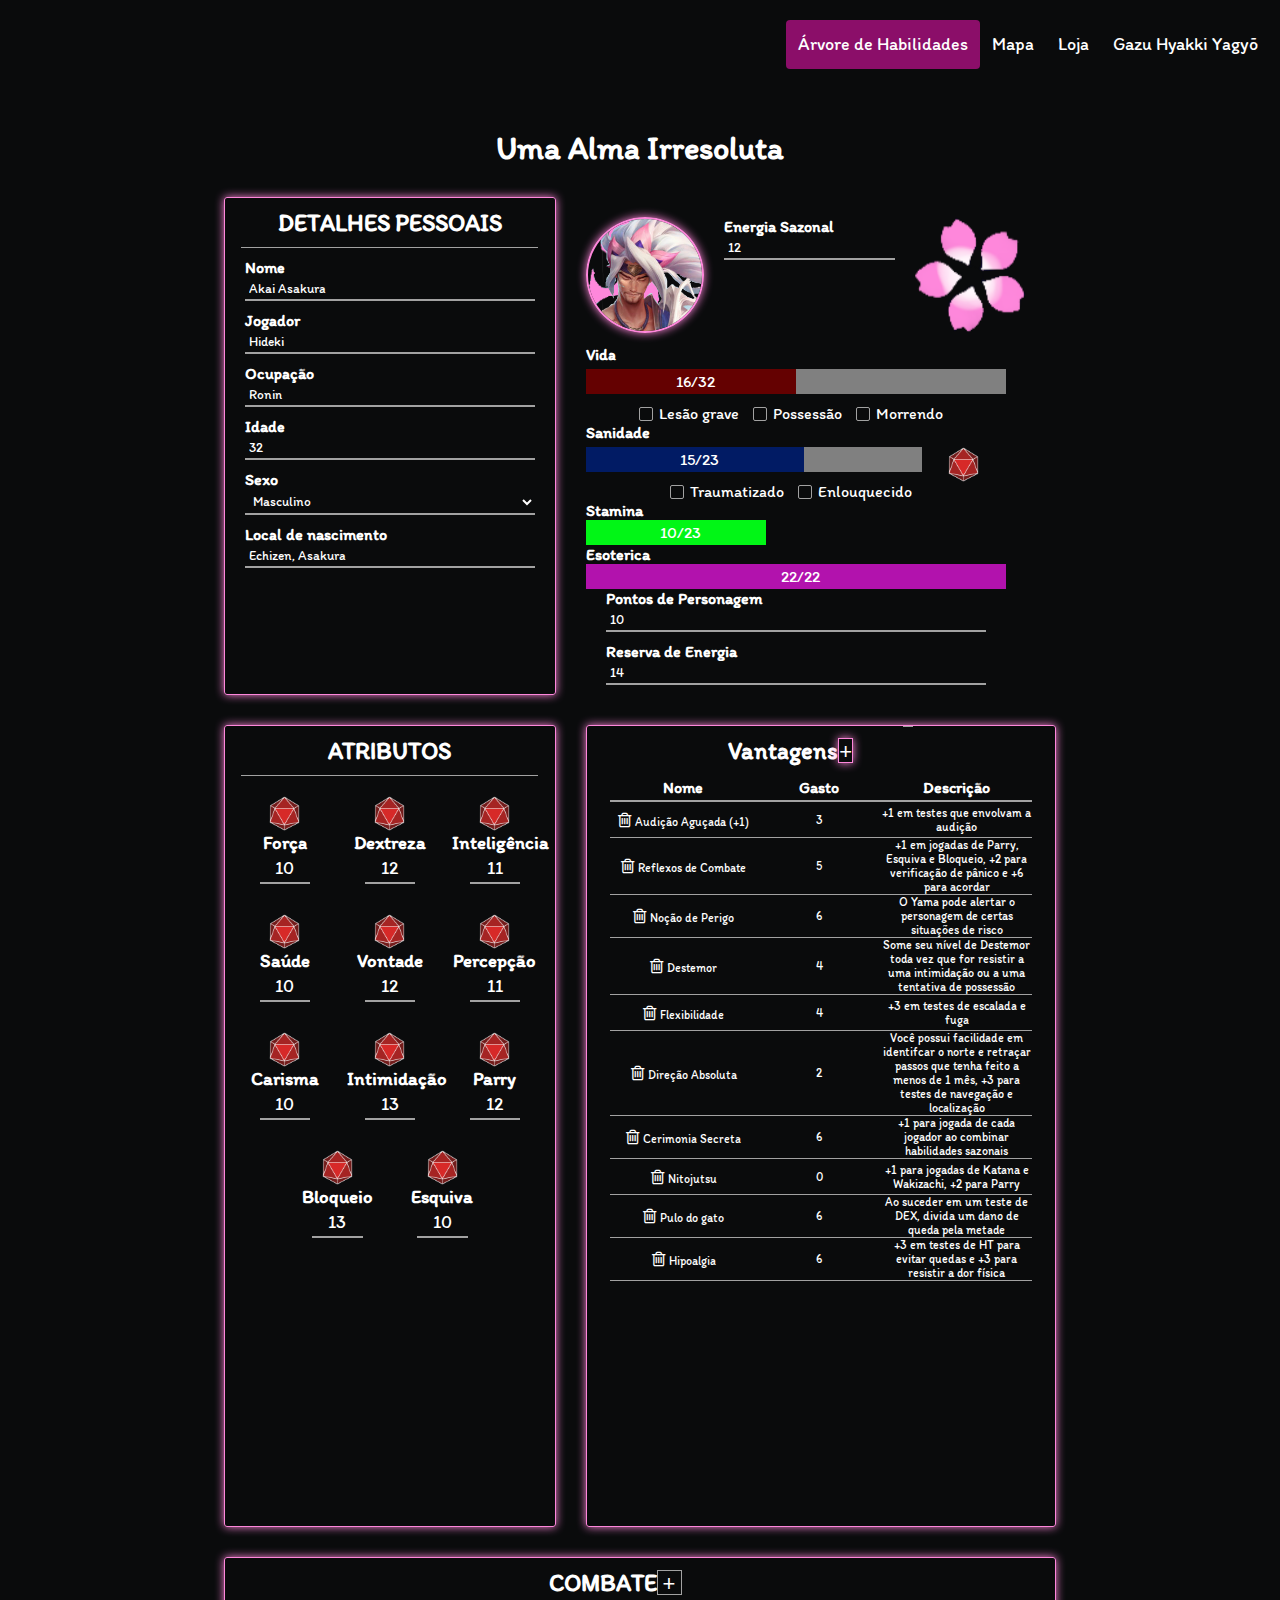
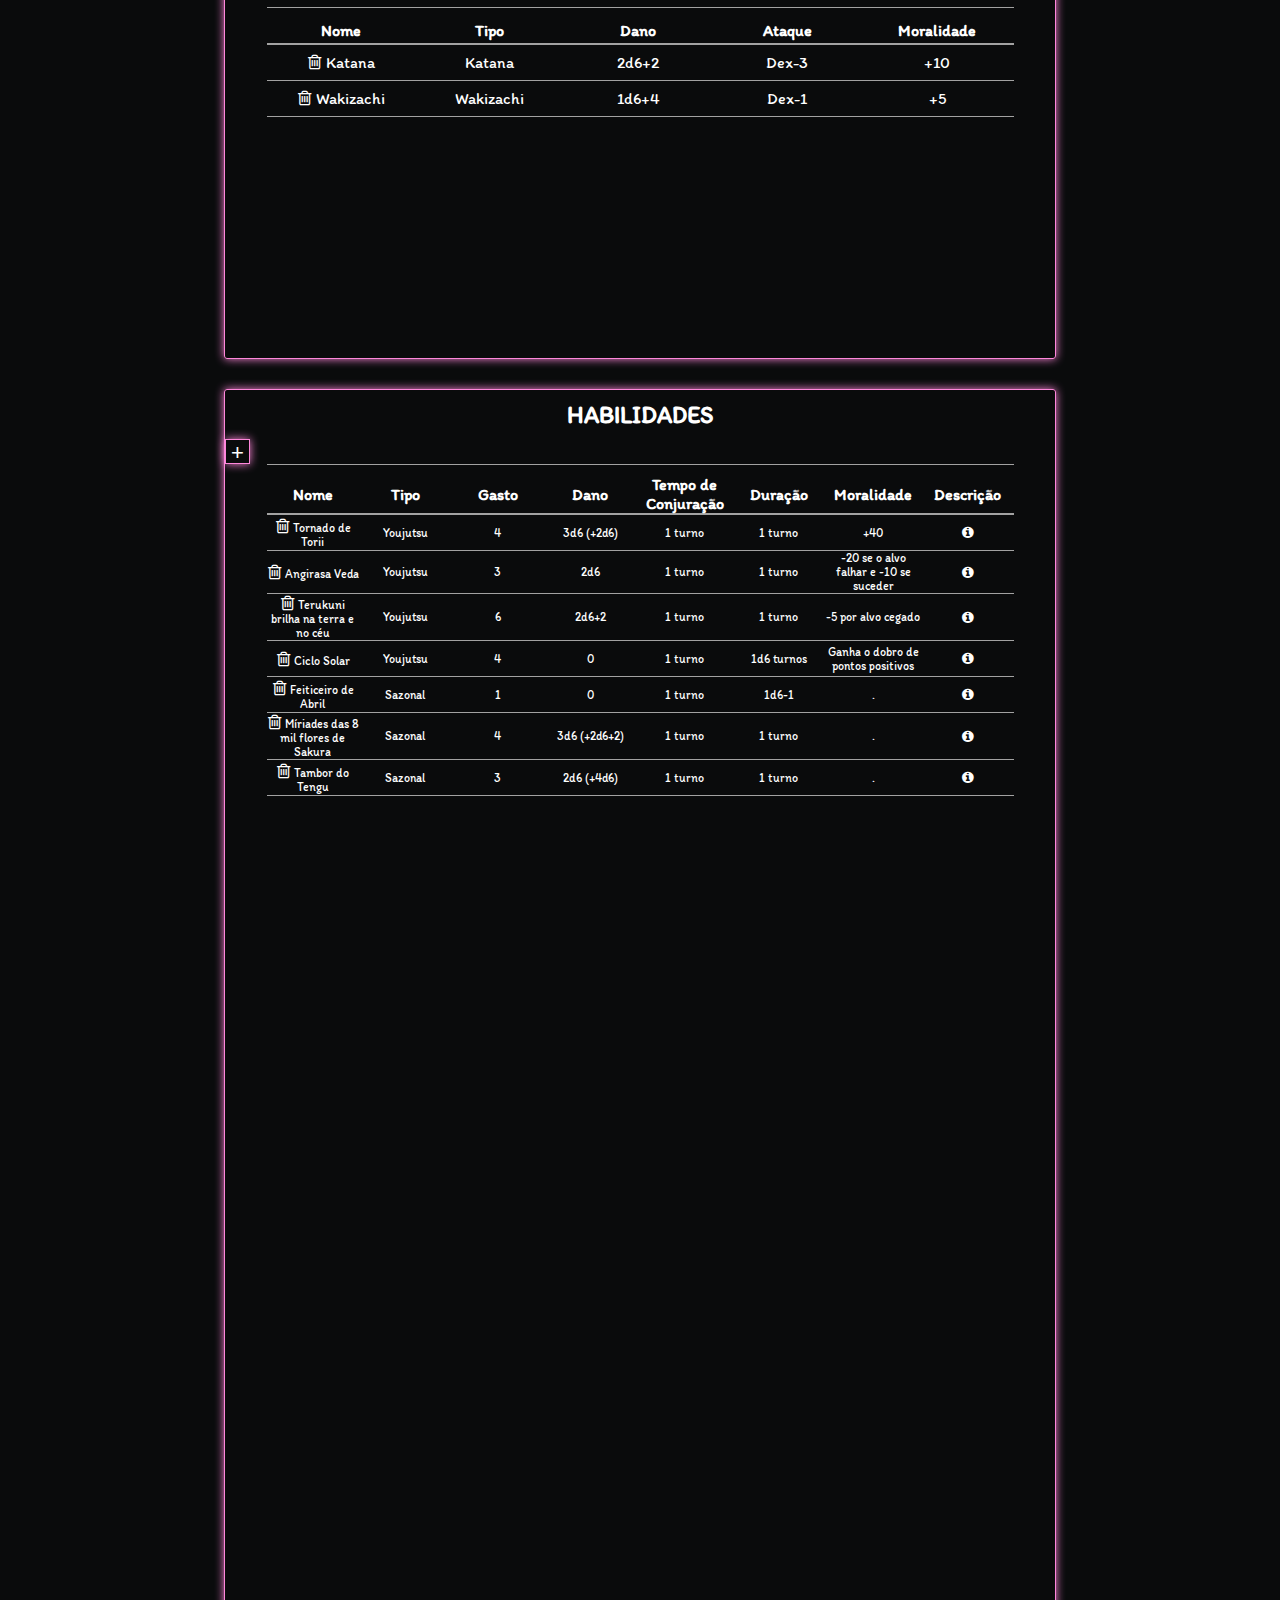
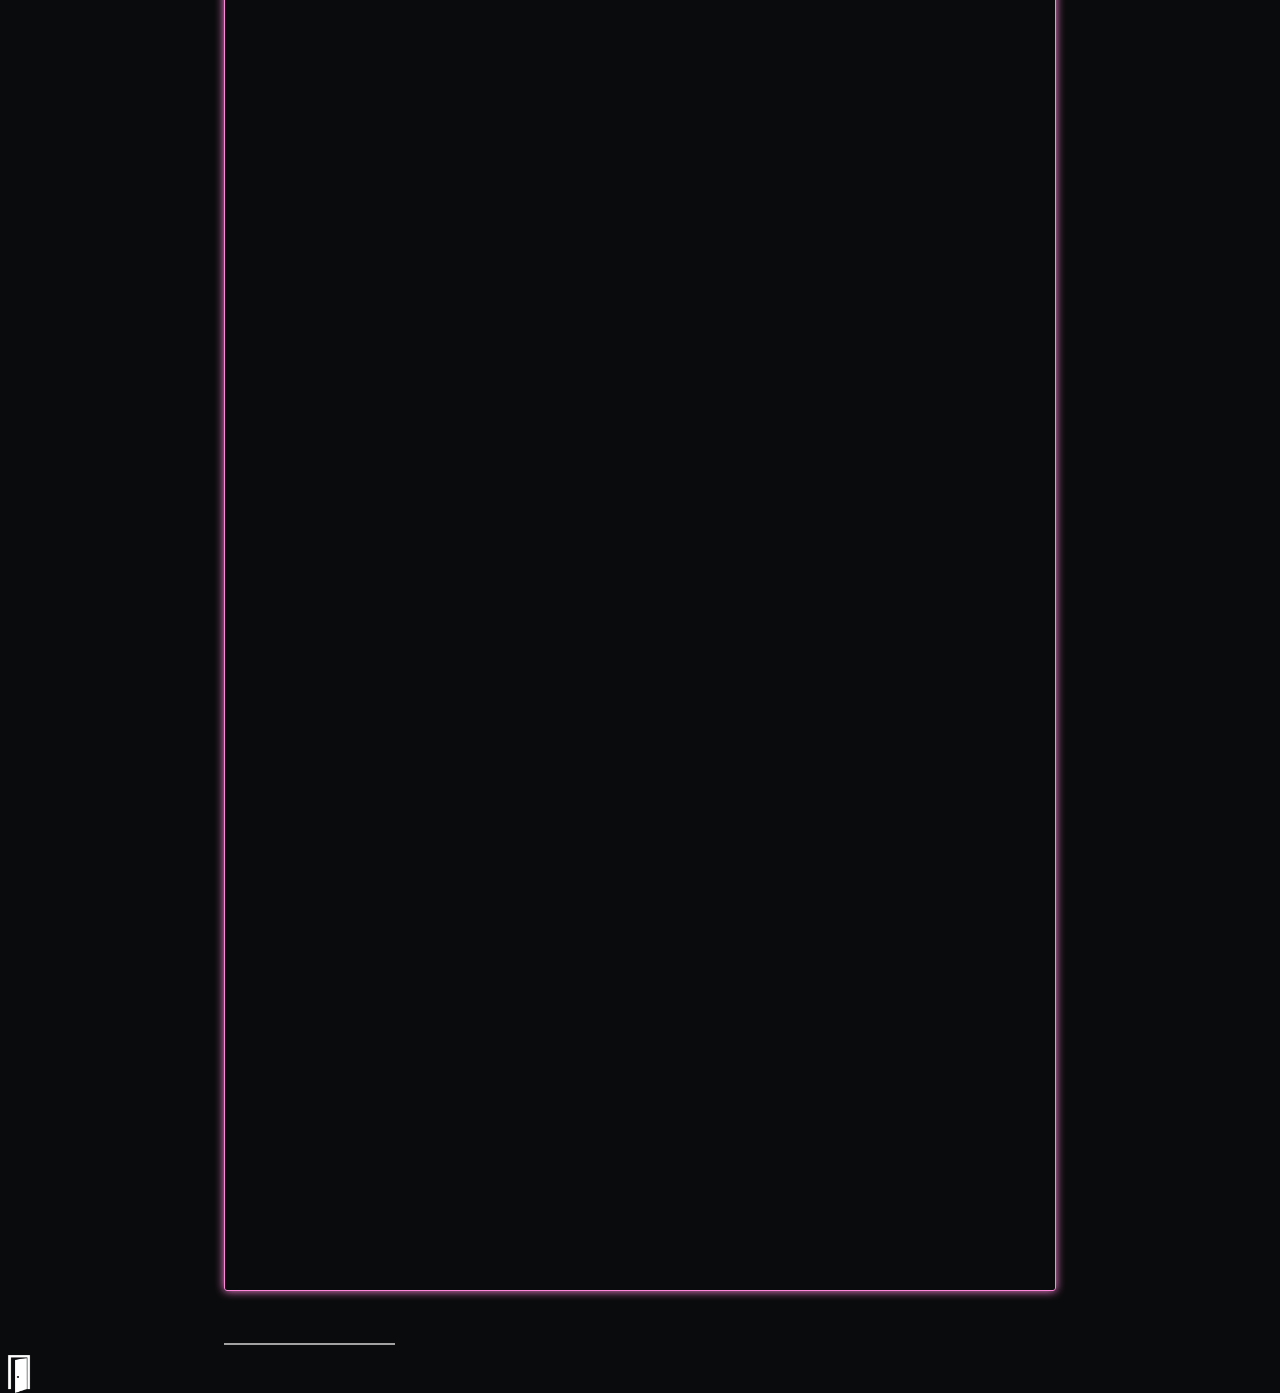
<file: index.html>
<!DOCTYPE html>
<html lang="pt-br">
  <head>
    <meta charset="UTF-8" />
    <meta name="viewport" content="width=device-width, initial-scale=1.0" />
    <script src="https://code.jquery.com/jquery-3.3.1.slim.min.js" integrity="sha384-q8i/X+965DzO0rT7abK41JStQIAqVgRVzpbzo5smXKp4YfRvH+8abtTE1Pi6jizo" crossorigin="anonymous"></script>
    <script src="https://cdn.jsdelivr.net/npm/popper.js@1.14.7/dist/umd/popper.min.js" integrity="sha384-UO2eT0CpHqdSJQ6hJty5KVphtPhzWj9WO1clHTMGa3JDZwrnQq4sF86dIHNDz0W1" crossorigin="anonymous"></script>
    <script src="https://cdn.jsdelivr.net/npm/bootstrap@4.3.1/dist/js/bootstrap.min.js" integrity="sha384-JjSmVgyd0p3pXB1rRibZUAYoIIy6OrQ6VrjIEaFf/nJGzIxFDsf4x0xIM+B07jRM" crossorigin="anonymous"></script>
    <link
      rel="stylesheet"
      href="https://cdnjs.cloudflare.com/ajax/libs/font-awesome/4.7.0/css/font-awesome.min.css"
    />

    <link rel="stylesheet" href="styles.css" />

    <title>Uma Alma Florida</title>
  </head>
  <body>

<div class="header">
  <div class="header-right">
    <a class="active" href="https://reysouza.github.io/Akai/SkillTree.html">Árvore de Habilidades</a>
    <a href="https://reysouza.github.io/Hyakki/map.html">Mapa</a>
    <a href="https://reysouza.github.io/Hyakki/loja.html">Loja</a>
    <a href="https://reysouza.github.io/Hyakki/bestiary.html">Gazu Hyakki Yagyō</a>
  </div>
</div>
    <h1 class="title">Uma Alma Irresoluta</h1>

    <!-- modal -->
    <div id="diceAttributes" class="modal">
      <div class="modal-content">
        <img class="modalDice" src="./img/dado.png" alt="Dado" />
        <h2 id="diceNumber"></h2>
        <p id="diceType"></p>
      </div>
    </div>

    <div id="lifeModal" class="modal with-input">
      <div class="modal-content">
        <h2>MODIFICAR VIDA</h2>
        <hr />
        <form class="formModal" id="changeLife">
          <h3>Atual</h3>
          <input type="number" name="current" id="lifeCurrent" min="0" />
          <h3>Máximo</h3>
          <input type="number" name="max" id="lifeMax" min="0" />
          <input type="submit" value="Salvar" />
        </form>
      </div>
    </div>

    <div id="sanityModal" class="modal with-input">
      <div class="modal-content">
        <h2>MODIFICAR SANIDADE</h2>
        <hr />
        <form class="formModal" id="changeSanity">
          <h3>Atual</h3>
          <input
            type="number"
            name="sanityCurrent"
            id="sanityCurrent"
            min="0"
          />
          <h3>Máximo</h3>
          <input type="number" name="sanityMax" id="sanityMax" min="0" />
          <input type="submit" value="Salvar" />
        </form>
      </div>
    </div>

     <div id="staminaModal" class="modal with-input">
      <div class="modal-content">
        <h2>MODIFICAR STAMINA</h2>
        <hr />
        <form class="formModal" id="changeStamina">
          <h3>Atual</h3>
          <input
            type="number"
            name="staminaCurrent"
            id="staminaCurrent"
            min="0"
          />
          <h3>Máximo</h3>
          <input type="number" name="staminaMax" id="staminaMax" min="0" />
          <input type="submit" value="Salvar" />
        </form>
      </div>
    </div>


    <div id="manaModal" class="modal with-input">
      <div class="modal-content">
        <h2>MODIFICAR ESOTERICA</h2>
        <hr />
        <form class="formModal" id="changeMana">
          <h3>Atual</h3>
          <input
            type="number"
            name="manaCurrent"
            id="manaCurrent"
            min="0"
          />
          <h3>Máximo</h3>
          <input type="number" name="manaMax" id="manaMax" min="0" />
          <input type="submit" value="Salvar" />
        </form>
      </div>
    </div>
      

    <div id="addWeaponModal" class="modal with-input">
      <div class="modal-content">
        <h2>ADICIONAR ARMA</h2>
        <hr />
        <form id="addWeaponForm" action="">
          <table class="weapons" id="newWeapon">
            <tr>
              <th>Nome</th>
              <th>Tipo</th>
              <th>Dano</th>
              <th>Ataque</th>
              <th>Moralidade</th>
            </tr>
            <tr>
              <td>
                <input type="text" name="weaponName" id="weaponName" />
              </td>
              <td>
                <select id="weaponType" name="weaponType">
                  <option value="axe">Machado</option>
                  <option value="mace">Maça</option>
                  <option value="tanegashima">Tanegashima</option>
                  <option value="blowgun">Zarabatana</option>
                  <option value="bow">Arco e Flecha</option>
                  <option value="garrote">Garrote</option>
                  <option value="katana">Katana</option>
                  <option value="knife">Faca</option>
                  <option value="kusari">Kusari</option>
                  <option value="lasso">Laço</option>
                  <option value="wakizashi">Wakizashi</option>
                  <option value="shuriken">Shuriken</option>
                  <option value="batton">Bastão</option>
                  <option value="sai">Sai</option>
                  <option value="kunai">Kunai</option>
                  <option value="naginata">Naginata</option>
                  <option value="vajra">Vajra</option>
                  <option value="ofuda">Ofuda</option>
                  <option value="hammer">Otsuchi</option>
                  <option value="tessen">Leque</option>
                  <option value="other">Outro</option>
                </select>
              </td>
              <td>
                <input type="text" name="weaponDamage" id="weaponDamage" />
              </td>
              <td>
                <input type="text" name="weaponAttack" id="weaponAttack" />
              </td>
              <td>
                <input type="text" name="weaponPenalty" id="weaponPenalty" />
              </td>
            </tr>
          </table>
          <input type="submit" value="Salvar" />
        </form>
      </div>
    </div>

      <div id="addExpertiseModal" class="modal with-input">
      <div class="modal-content">
        <h2>ADICIONAR VANTAGEM</h2>
        <hr />
        <form id="addExpertiseForm" action="">
          <table class="expertise" id="newexpertise">
            <tr>
              <th>Nome</th>
              <th>Gasto</th>
              <th>Descrição</th>
            </tr>
            <tr>
              <td>
                <input type="text" name="expertiseName" id="expertiseName" />
              </td>
              <td>
                <input type="text" name="expertiseCost" id="expertiseCost" />
              </td>
              <td>
                <input type="text" name="expertiseDescription" id="expertiseDescription" />
              </td>
            </tr>
          </table>
          <input type="submit" value="Salvar" />
        </form>
      </div>
    </div>

       <div id="addExpertise2Modal" class="modal with-input">
      <div class="modal-content">
        <h2>ADICIONAR HABILIDADE</h2>
        <hr />
        <form id="addExpertise2Form" action="">
          <table class="expertise2" id="newexpertise2">
            <tr>
              <th>Nome</th>
              <th>Tipo</th>
              <th>Gasto</th>
              <th>Dano</th>
              <th>Tempo de Conjuração</th>
              <th>Duração</th>
              <th>Moralidade</th>
              <th>Descrição</th>
            </tr>
            <tr>
              <td>
                <input type="text" name="expertise2Name" id="expertise2Name" />
              </td>
              <td>
                <select id="expertise2Type" name="expertise2Type">
                  <option value="esoterica">Esoterica</option>
                  <option value="youjutsu">Youjutsu</option>
                  <option value="seasonal">Sazonal</option>
                </select>
              </td>
              <td>
                <input type="text" name="expertise2Cost" id="expertise2Cost" />
              </td>
              <td>
                <input type="text" name="expertise2Damage" id="expertise2Damage" />
              </td>
              <td>
                <input type="text" name="expertise2Time" id="expertise2Time" />
              </td>
              <td>
                <input type="text" name="expertise2Duration" id="expertise2Duration" />
              </td>
              <td>
                <input type="text" name="expertise2Penalty" id="expertise2Penalty" />
              </td>
              <td>
                <input type="text" name="expertise2Description" id="expertise2Description" />
              </td>
            </tr>
          </table>
          <input type="submit" value="Salvar" />
        </form>
      </div>
    </div>

    <div class="container">

      <div class="details border">
        <h2 class="grid-title">DETALHES PESSOAIS</h2>
        <hr />

     <div class="inputs">
          <h4>Nome</h4>
          <input type="text" name="name" id="name" value="" />
          <h4>Jogador</h4>
          <input type="text" name="player" id="player" value="" />
          <h4>Ocupação</h4>
          <input type="text" name="occupation" id="occupation" value="" />
          <h4>Idade</h4>
          <input type="text" name="age" id="age" value="" />
          <h4>Sexo</h4>
          <select id="sex" name="sex">
            <option value="male">Masculino</option>
            <option value="female">Feminino</option>
            <option value="other">Outros</option>
          </select>

          <h4>Local de nascimento</h4>
          <input type="text" name="birthplace" id="birthplace" value="" />
        </div>
      </div>

      <div class="character">
        <div class="characterHeader">
          <img class="characterPhoto" src="./img/Akai.png" alt="Foto" />
          <div class="inputs">
          <h4>Energia Sazonal</h4>
          <input type="text" name="season" id="season" value="" />
          </div>
          <img class="symbol" src="./img/Vasanta.png" alt="Primavera" />

        </div>

        <div class="bars">
          <h4>Vida</h4>
          <div class="bar">
            <div class="lifeBar" style="width: 0%">
              <p class="barcount" id="lifeCount"></p>
            </div>
          </div>
          <div class="checkboxs">
            <form action="">
              <input type="checkbox" id="lesion" name="lesion" value="lesion" />
              <label for="lesion"> Lesão grave</label>
              <input type="checkbox" id="possession" name="possession" value="possession" />
              <label for="possession"> Possessão</label>
              <input type="checkbox" id="dying" name="dying" value="dying" />
              <label for="dying"> Morrendo</label>
            </form>
          </div>

          <h4>Sanidade</h4>
          <div class="sanity">
            <div class="contentSanityBar">
              <div class="sanityBar" style="width: 0%">
                <p class="barcount" id="sanityCount"></p>
              </div>
            </div>
            <img class="sanityDice" src="./img/dado.png" alt="Dado" />
          </div>
          <div class="checkboxs">
            <input
              type="checkbox"
              id="traumatized"
              name="traumatized"
              value="traumatized"
            />
            <label for="traumatized"> Traumatizado</label>
            <input type="checkbox" id="crazed" name="crazed" value="crazed" />
            <label for="crazed"> Enlouquecido</label>
          </div>
        </div>

          <h4>Stamina</h4>
          <div class="stamina">
            <div class="contentStaminaBar">
              <div class="staminaBar" style="width: 0%">
                <p class="barcount" id="staminaCount"></p>
              </div>
            </div>
          </div>

        <h4>Esoterica</h4>
          <div class="mana">
            <div class="contentmanaBar">
              <div class="manaBar" style="width: 0%">
                <p class="barcount" id="manaCount"></p>
              </div>
            </div>
          </div>

        <div class="inputs">
          <h4>Pontos de Personagem</h4>
          <input type="text" name="points" id="points" value="" />
          <h4>Reserva de Energia</h4>
          <input type="text" name="energy" id="energy" value="" />
        </div>
        </div>

      <div class="attributes border">
        <h2 class="grid-title">ATRIBUTOS</h2>
        <hr />
        <div class="attributesList" id="attributesList"></div>
      </div>

        <div class ="expertise border">
          <div class="expertiseHeader">
           <h2 class="grid-title">Vantagens</h2>
            <button id="addExpertise">+</button>
        <hr />
           </div>
        
         <table class="expertise" id="expertise">
            <tr>
                <th>Nome</th>
                <th>Gasto</th>
                <th>Descrição</th>
            </tr>
          </table>
       </div>

        <div id="circle">
          <input type="text" id="text-input">
        </div>

      <div class="combat border">
        <div class="combatHeader">
          <h2 class="grid-title">COMBATE</h2>
          <button id="addWeapon">&plus;</button>
        </div>
        <hr />

        <table class="weapons" id="weapons">
          <tr>
            <th>Nome</th>
            <th>Tipo</th>
            <th>Dano</th>
            <th>Ataque</th>
            <th>Moralidade</th>
          </tr>
        </table>
      </div>

      <div class="expertise2 border">
        <div class="expertise2Header">
        <h2 class="grid-title">HABILIDADES</h2>
          <button id="addExpertise2">+</button>
        <hr />
      </div>

      <table class="expertise2" id="expertise2">
        <tr>
            <th>Nome</th>
            <th>Tipo</th>
            <th>Gasto</th>
            <th>Dano</th>
            <th>Tempo de Conjuração</th>
            <th>Duração</th>
            <th>Moralidade</th>
            <th>Descrição</th>
        </tr>
      </table>
     </div>
    </div>

<div class="modal fade" id="expertise2DescriptionModal" tabindex="-1" aria-labelledby="expertise2DescriptionModalLabel" aria-hidden="true">
  <div class="modal-dialog modal-lg"> <!-- add modal-lg class here -->
    <div class="modal-content">
      <div class="modal-header">
        <h5 class="modal-title" id="expertise2DescriptionTitle"></h5>
        <button type="button" class="btn-close" data-bs-dismiss="modal" aria-label="Close"></button>
      </div>
      <div class="modal-body">
        <p id="expertise2DescriptionText"></p>
      </div>
      <div class="modal-footer">
        <button type="button" class="btn btn-secondary" data-bs-dismiss="modal">Close</button>
      </div>
    </div>
  </div>
</div>
<a href="https://reysouza.github.io/Parinirvana/Qaqy.html">
  <img src="img/door-8-xxl.png" alt="A nova ordem mundial" style="position: absolute; width: 3%;">
        </a>
    <script src="characterSheet.js"></script>
  </body>
</html>
</file>
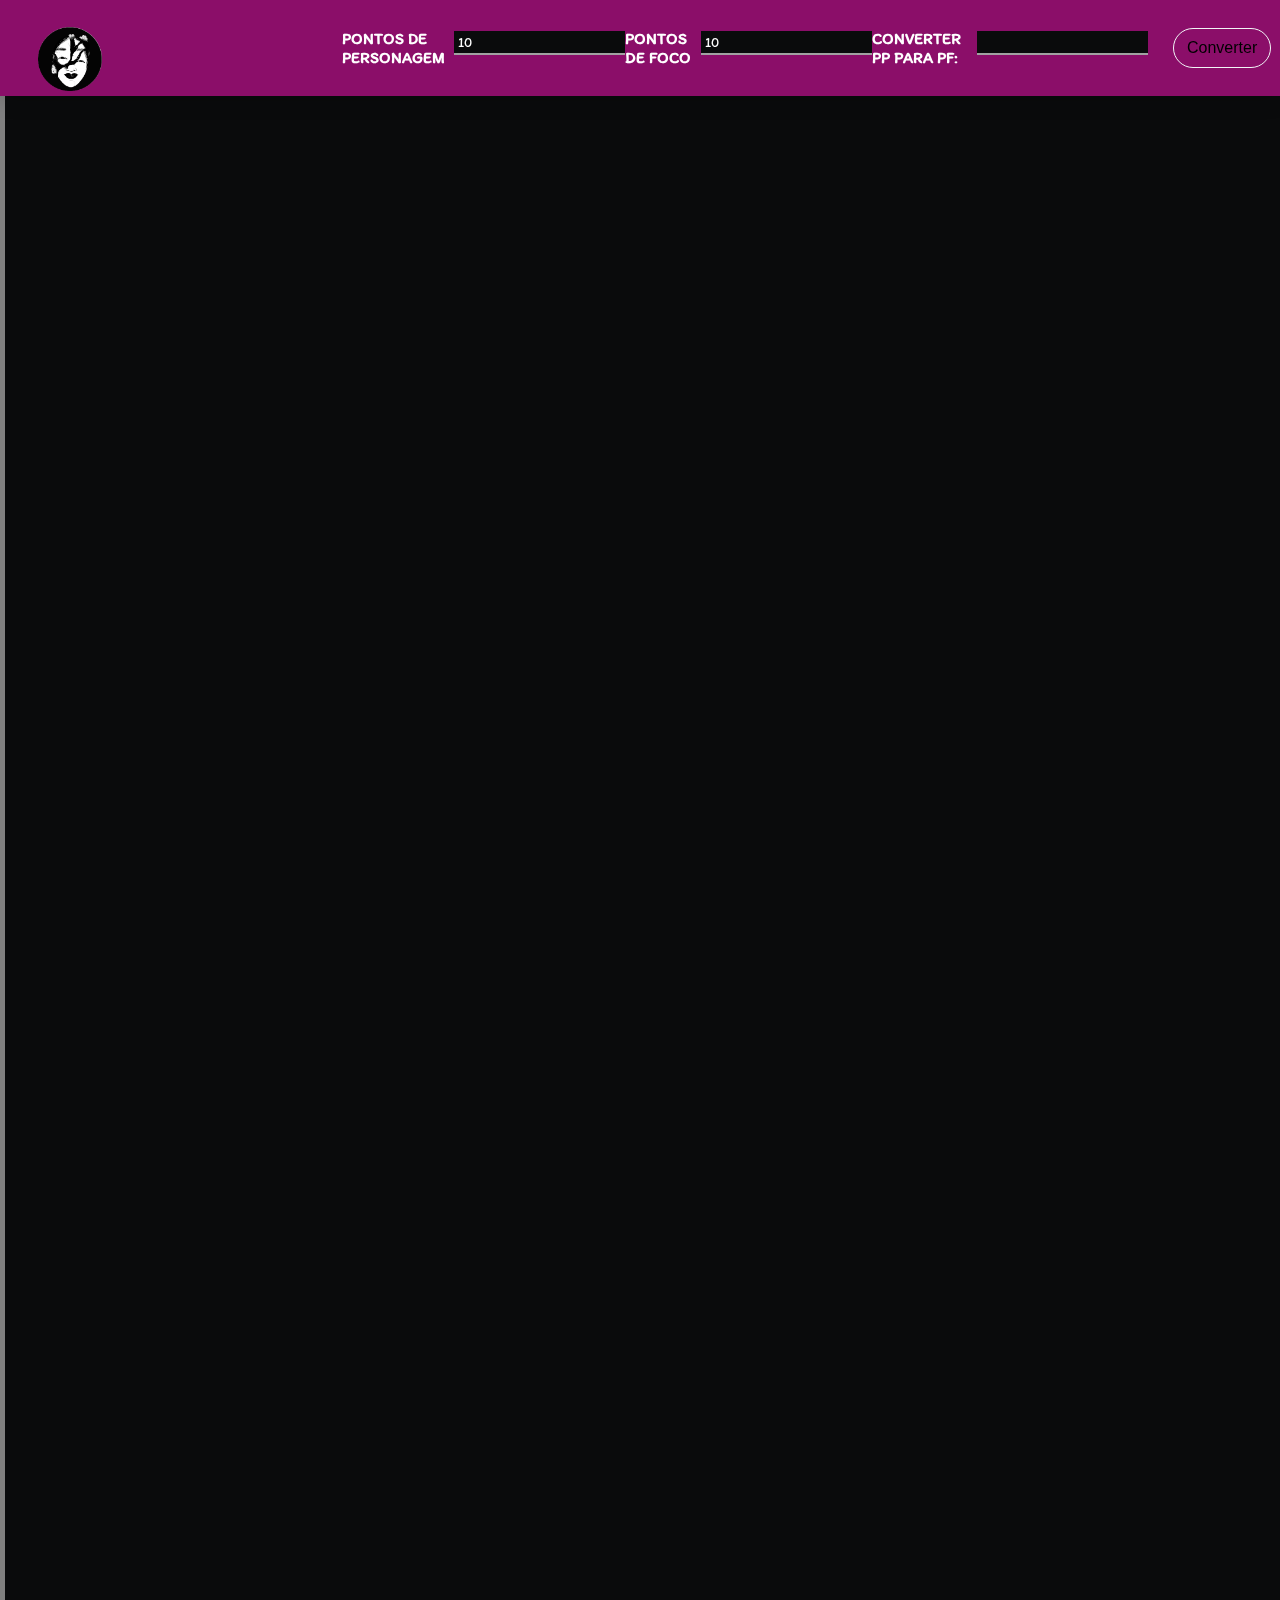
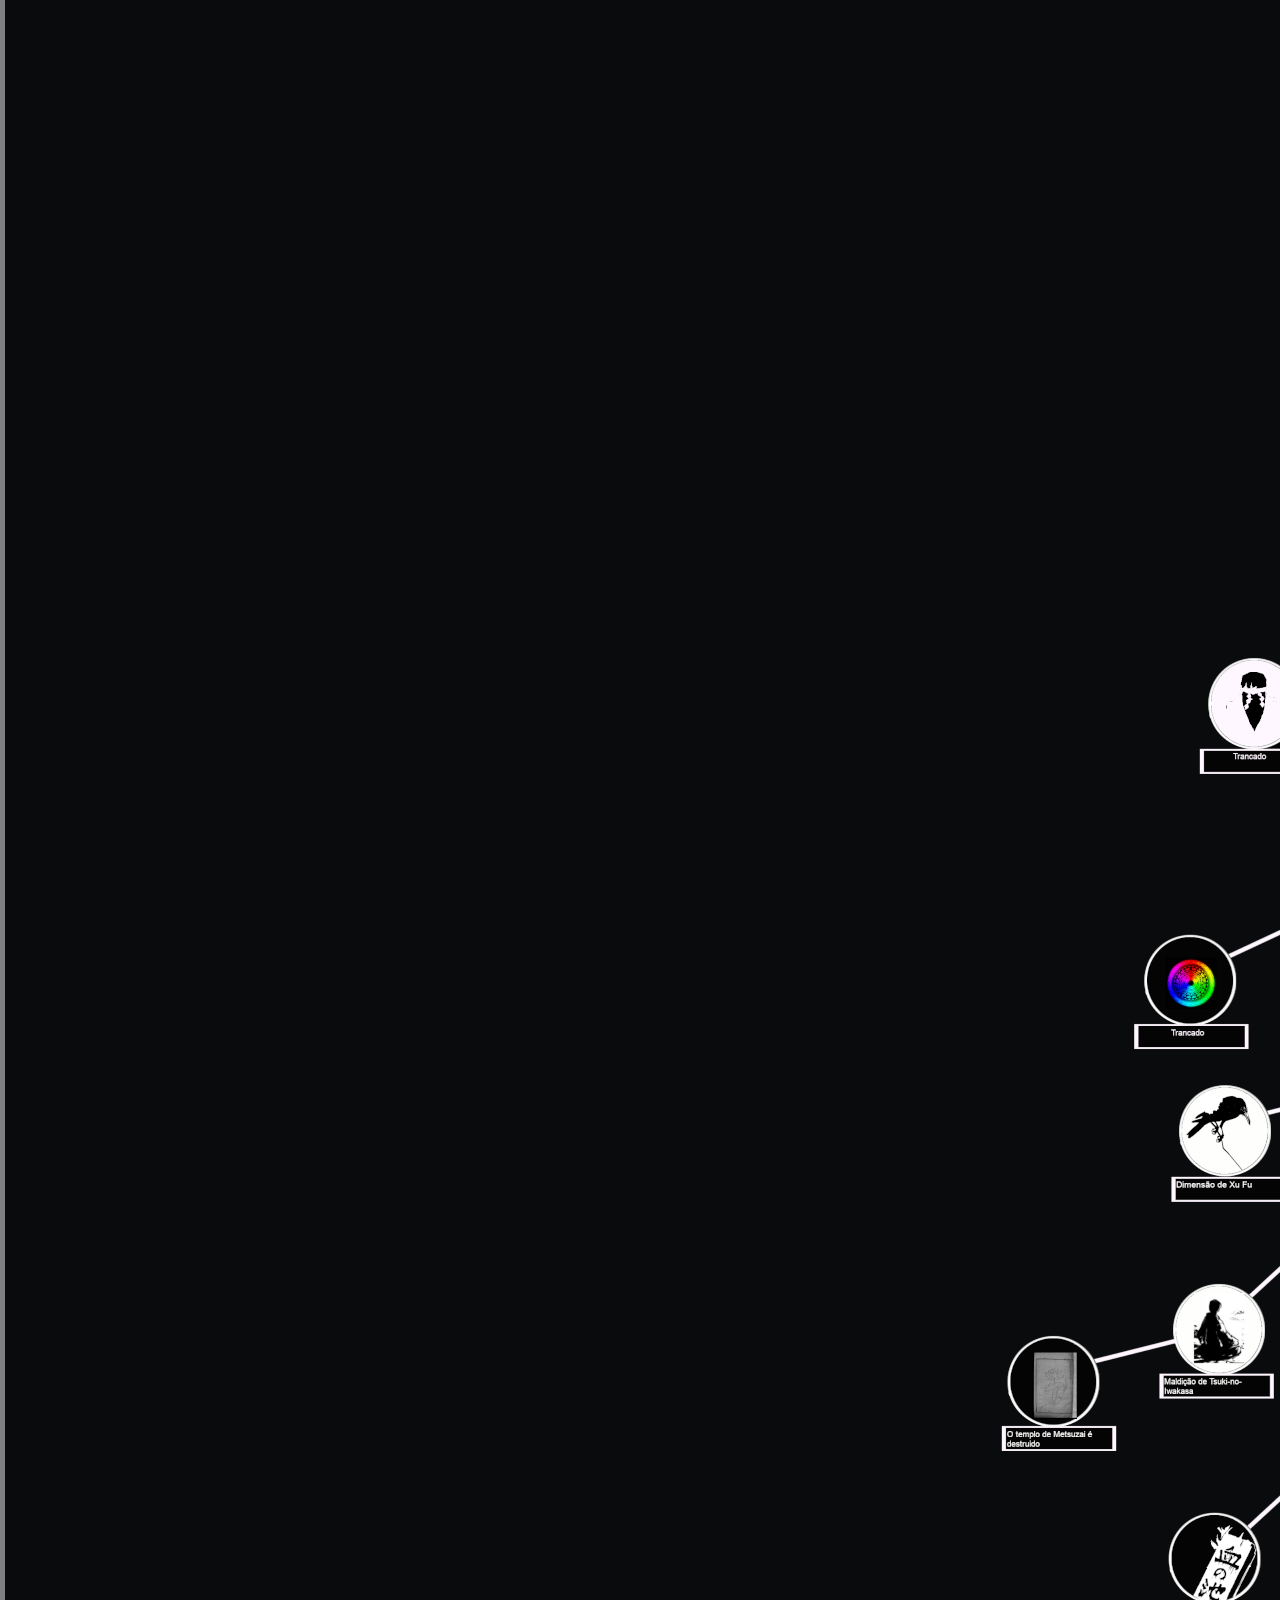
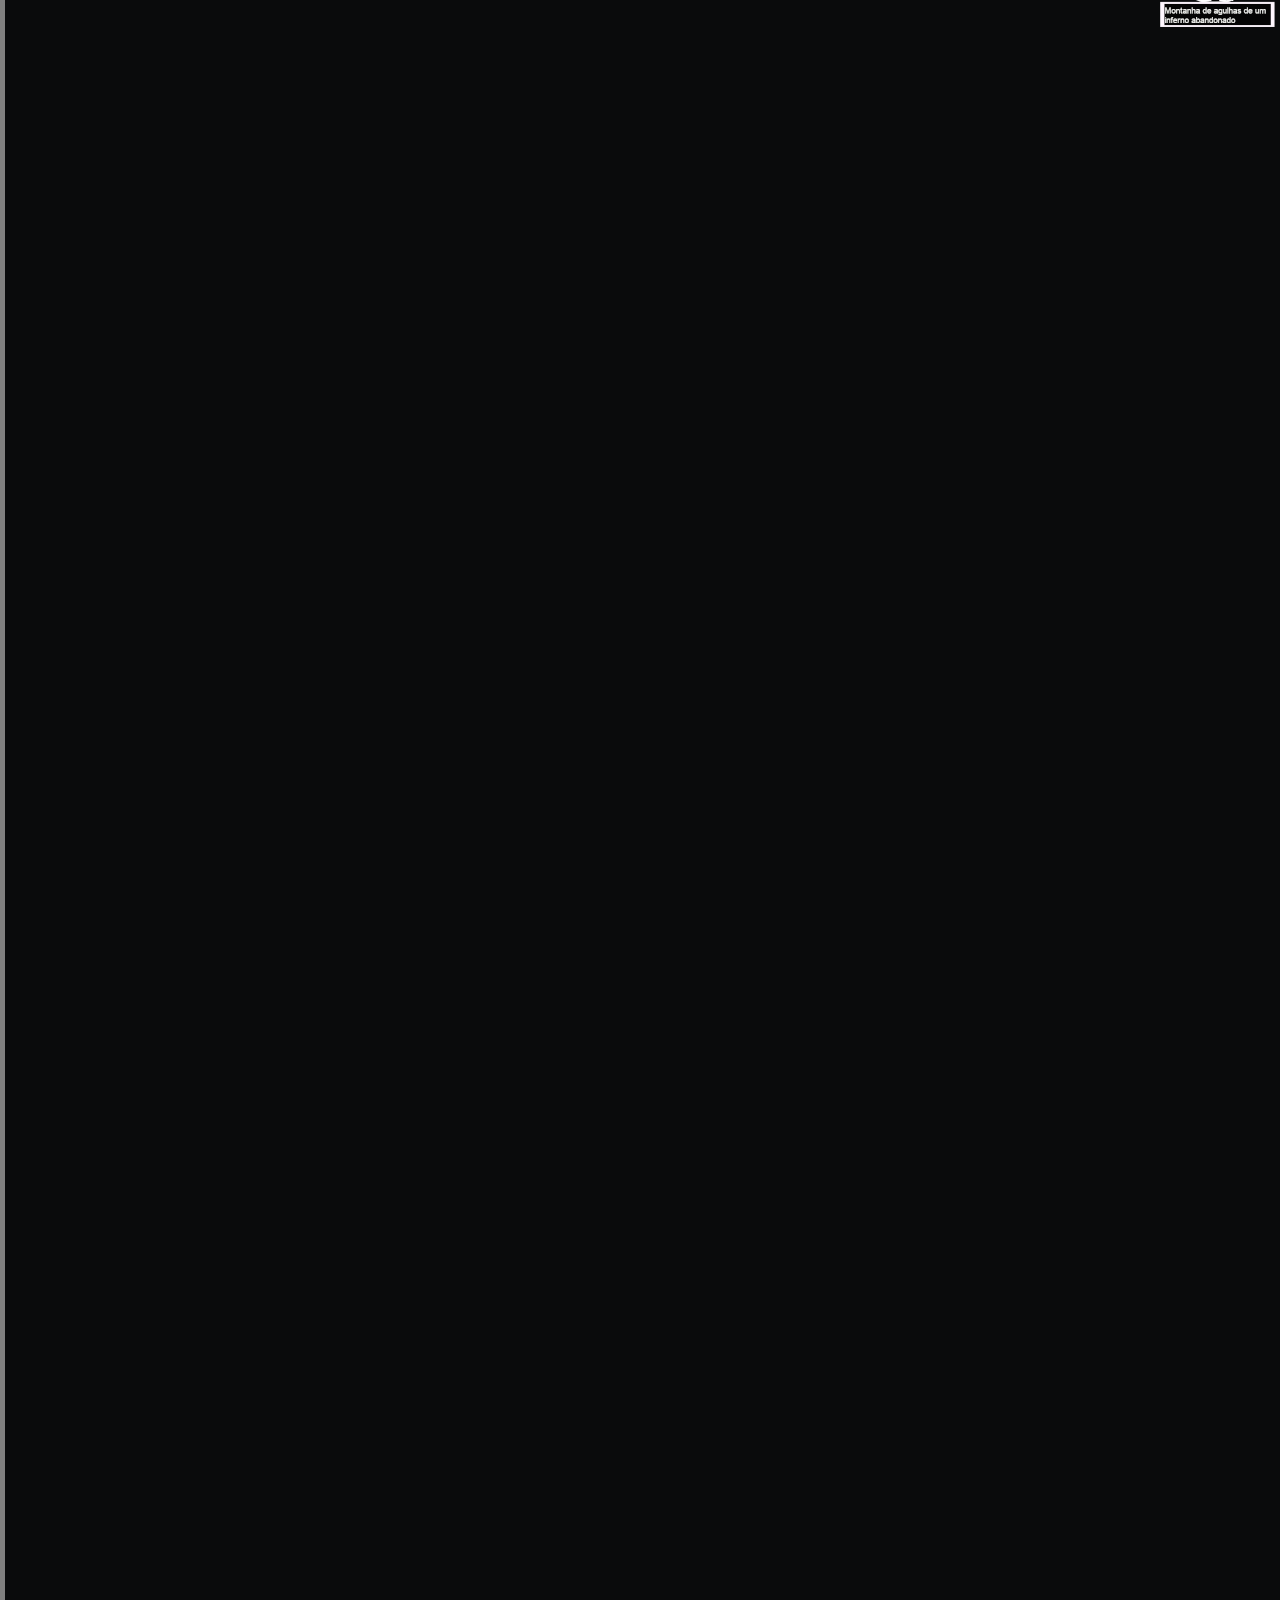
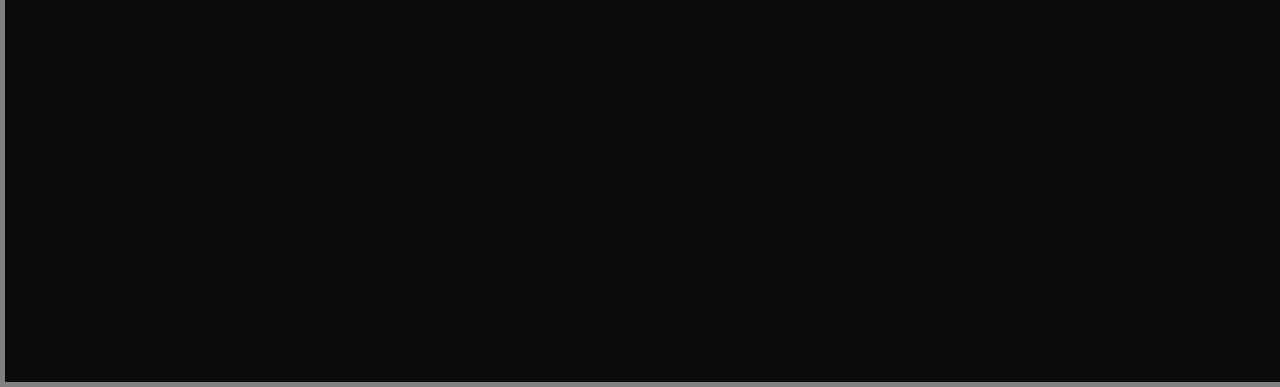
<file: SkillTree.html>
<!DOCTYPE html>
<html lang="pt-br">
  <head>
    <meta charset="UTF-8" />
    <meta name="viewport" content="width=device-width, initial-scale=1.0" />
    <script src="https://ajax.googleapis.com/ajax/libs/jquery/3.5.1/jquery.min.js"></script>
    <link
      rel="stylesheet"
      href="https://cdnjs.cloudflare.com/ajax/libs/font-awesome/4.7.0/css/font-awesome.min.css"
    />

    <link rel="stylesheet" href="styles.css" />

    <title>Uma Alma Florida</title>
  </head>
  <body>
     <nav>
                <a href="https://reysouza.github.io/Akai/">
          <div class="logo">
    <img decoding="async" src="img/Centro.png" alt="Logo Image">
          </div>
        </a>
        <div class="hamburger">
            <div class="bars1"></div>
            <div class="bars2"></div>
            <div class="bars3"></div>
        </div>
        <ul class="nav-links">
            <h4>Pontos de Personagem</h4>
            <input type="text" name="points" id="points" value="" />
            <h4>Pontos de Foco</h4>
            <input type="text" name="focus" id="focus" value="" /> 
 
            <label for="input">Converter PP para PF:</label>
            <input type="number" id="input">
           </div>
          <br>
           <div id="outputDisplay"></div>
          <button class="login-button" onclick="convertNumber()">Converter</button>
           <br><br>

    </nav>

<div id="mySidebar" class="sidebar">
  <br></br>
  <br></br>
  <a href="#" class="closebtn" onclick="toggleNav()">&times;</a>
</div>

<img src="img/SkillTree.png" usemap="#image-map">

<map name="image-map">
    <area target="" alt="A Lenda de uma alma irresoluta" title="A Lenda de uma alma irresoluta" href="" coords="1989,2590,43" shape="circle" onclick="toggleSidebar(); return false;">
    <area target="" alt="A verdadeira face do deus secreto" title="A verdadeira face do deus secreto" href="" coords="1986,2778,43" shape="circle" onclick="toggleSidebar(); return false;">
    <area target="" alt="Pétalas de cerejeira negras como tinta" title="Pétalas de cerejeira negras como tinta" href="" coords="1827,2958,43" shape="circle" onclick="toggleSidebar(); return false;">
    <area target="" alt="Repositório em Hirokawa" title="Repositório em Hirokawa" href="" coords="1823,3202,43" shape="circle" onclick="toggleSidebar(); return false;">
    <area target="" alt="Alma Florida" title="Alma Florida" href="" coords="1686,3428,52" shape="circle" onclick="toggleSidebar(); return false;">
    <area target="" alt="Caminho da reconsideração" title="Caminho da reconsideração" href="" coords="1961,3424,42" shape="circle" onclick="toggleSidebar(); return false;">
    <area target="" alt="Memórias Perfeitas" title="Memórias Perfeitas" href="" coords="1721,2788,47" shape="circle" onclick="toggleSidebar(); return false;">
    <area target="" alt="Caminho de Tao" title="Caminho de Tao" href="" coords="1671,2972,38" shape="circle" onclick="toggleSidebar(); return false;">
    <area target="" alt="Parinirvana Falsa" title="Parinirvana Falsa" href="" coords="1534,2905,45" shape="circle" onclick="toggleSidebar(); return false;">
    <area target="" alt="Recitação do Diabo" title="Recitação do Diabo" href="" coords="1527,3110,48" shape="circle" onclick="toggleSidebar(); return false;">
    <area target="" alt="Olhos de Brahma" title="Olhos de Brahma" href="" coords="1346,3205,46" shape="circle" onclick="toggleSidebar(); return false;">
    <area target="" alt="Higan roxa se mostra tarde" title="Higan roxa se mostra tarde" href="" coords="1346,3025,46" shape="circle" onclick="toggleSidebar(); return false;">
    <area target="" alt="Montanha de agulhas em um inferno abandonado" title="Montanha de agulhas em um inferno abandonado" href="" coords="1205,3156,45" shape="circle" onclick="toggleSidebar(); return false;">
    <area target="" alt="Sonho Imortal" title="Sonho Imortal" href="" coords="1350,2785,48" shape="circle" onclick="toggleSidebar(); return false;">
    <area target="" alt="Maldição de Tsuki-Iwakasa" title="Maldição de Tsuki-Iwakasa" href="" coords="1212,2926,44" shape="circle" onclick="toggleSidebar(); return false;">
    <area target="" alt="O Templo de Metsuzai é destruido" title="O Templo de Metsuzai é destruido" href="" coords="1049,2979,46" shape="circle" onclick="toggleSidebar(); return false;">
    <area target="" alt="Pedido Impossivel: Pele do rato de fogo" title="Pedido Impossivel: Pele do rato de fogo" href="" coords="1551,2774,43" shape="circle" onclick="toggleSidebar(); return false;">
    <area target="" alt="Shichiseiken e o pacto secreto" title="Shichiseiken e o pacto secreto" href="" coords="2124,2954,41" shape="circle" onclick="toggleSidebar(); return false;">
    <area target="" alt="O Homem de Qi se preocupa com a terra" title="O Homem de Qi se preocupa com a terra" href="" coords="2194,2855,38" shape="circle" onclick="toggleSidebar(); return false;">
    <area target="" alt="As crianças malucas saltam e dançam" title="As crianças malucas saltam e dançam" href="" coords="2375,2848,50" shape="circle" onclick="toggleSidebar(); return false;">
    <area target="" alt="Hyakki Yagyo" title="Hyakki Yagyo" href="" coords="2208,2520,46" shape="circle" onclick="toggleSidebar(); return false;">
    <area target="" alt="Maldição Celestial" title="Maldição Celestial" href="" coords="2385,2633,43" shape="circle" onclick="toggleSidebar(); return false;">
    <area target="" alt="Dança de mascaras com coração vazio" title="Dança de mascaras com coração vazio" href="" coords="2590,2756,38" shape="circle" onclick="toggleSidebar(); return false;">
    <area target="" alt="Esfera armilar de Ikagura Dera" title="Esfera armilar de Ikagura Dera" href="" coords="2756,2661,35" shape="circle" onclick="toggleSidebar(); return false;">
    <area target="" alt="Desessete Artigos" title="Desessete Artigos" href="" coords="2735,2855,43" shape="circle" onclick="toggleSidebar(); return false;">
    <area target="" alt="Caminho do Tengu" title="Caminho do Tengu" href="" coords="1774,2590,43" shape="circle" onclick="toggleSidebar(); return false;">
    <area target="" alt="Vento Arrebatador" title="Vento Arrebatador" href="" coords="1555,2601,38" shape="circle" onclick="toggleSidebar(); return false;">
    <area target="" alt="Criatura Oca" title="Criatura Oca" href="" coords="1389,2664,40" shape="circle" onclick="toggleSidebar(); return false;">
    <area target="" alt="Dimensão de Xu-Fu" title="Dimensão de Xu-Fu" href="" coords="1216,2721,43" shape="circle" onclick="toggleSidebar(); return false;">
    <area target="" alt="Temperamento Espiritual" title="Temperamento Espiritual" href="" coords="1375,2470,41" shape="circle" onclick="toggleSidebar(); return false;">
    <area target="" alt="O Caminho para Yomotsu-Hirasaka" title="O Caminho para Yomotsu-Hirasaka" href="" coords="1837,2431,38" shape="circle" onclick="toggleSidebar(); return false;">
    <area target="" alt="Clareando os sentidos" title="Clareando os sentidos" href="" coords="1618,2445,50" shape="circle"onclick="toggleSidebar(); return false;">
    <area target="" alt="Um unico pensamento e infinitos kalpas" title="Um unico pensamento e infinitos kalpas" href="" coords="1463,2378,43" shape="circle" onclick="toggleSidebar(); return false;">
    <area target="" alt="Espírito Divino" title="Espírito Divino" href="" coords="1488,2265,40" shape="circle" onclick="toggleSidebar(); return false;">
    <area target="" alt="Retribuição Carmica" title="Retribuição Carmica" href="" coords="1640,2311,40" shape="circle" onclick="toggleSidebar(); return false;">
    <area target="" alt="Mariposa Venenosa" title="Mariposa Venenosa" href="" coords="1449,2159,40" shape="circle" onclick="toggleSidebar(); return false;">
    <area target="" alt="Sofrimento Eterno" title="Sofrimento Eterno" href="" coords="1654,2184,52" shape="circle" onclick="toggleSidebar(); return false;">
    <area target="" alt="Obsessão com o mundo futuro" title="Obsessão com o mundo futuro" href="" coords="1837,2212,44" shape="circle" onclick="toggleSidebar(); return false;">
    <area target="" alt="Vitima de Hourai" title="Vitima de Hourai" href="" coords="1989,2315,42" shape="circle" onclick="toggleSidebar(); return false;">
    <area target="" alt="Morte de um homem honesto" title="Morte um homem honesto" href="" coords="1915,2120,53" shape="circle" onclick="toggleSidebar(); return false;">
    <area target="" alt="Espada dos sete reinos" title="Espada dos sete reinos" href="" coords="1784,2064,49" shape="circle" onclick="toggleSidebar(); return false;">
    <area target="" alt="Caminho do templo de Hirokawa" title="Caminho do templo de Hirokawa" href="" coords="1799,1940,42" shape="circle" onclick="toggleSidebar(); return false;">
    <area target="" alt="Caminho de redenção" title="Caminho de redenção" href="" coords="1830,1785,40" shape="circle" onclick="toggleSidebar(); return false;">
    <area target="" alt="Caminho de justiça" title="Caminho de justiça" href="" coords="2011,1795,49" shape="circle" onclick="toggleSidebar(); return false;">
    <area target="" alt="Ecos de Inclemência" title="Ecos de Inclemência" href="" coords="2134,2424,43" shape="circle" onclick="toggleSidebar(); return false;">
    <area target="" alt="Eternidade na escuridão" title="Eternidade na escuridão" href="" coords="2071,2184,48" shape="circle" onclick="toggleSidebar(); return false;">
    <area target="" alt="Desilusão Corporea" title="Desilusão Corporea" href="" coords="2314,2304,50" shape="circle" onclick="toggleSidebar(); return false;">
    <area target="" alt="Sinais da morte" title="Sinais da morte" href="" coords="2194,2134,51" shape="circle" onclick="toggleSidebar(); return false;">
    <area target="" alt="Vicissitude circular eterna" title="Vicissitude circular eterna" href="" coords="2311,2173,52" shape="circle" onclick="toggleSidebar(); return false;">
    <area target="" alt="Morte do lar" title="Morte do lar" href="" coords="2060,1979,45" shape="circle" onclick="toggleSidebar(); return false;">
    <area target="" alt="Lei da mortalidade" title="Lei da mortalidade" href="" coords="2163,1922,42" shape="circle" onclick="toggleSidebar(); return false;">
    <area target="" alt="Anti-Alma" title="Anti-Alma" href="" coords="2541,2209,40" shape="circle" onclick="toggleSidebar(); return false;">
    <area target="" alt="Alma Vagante" title="Alma Vagante" href="" coords="2537,2350,44" shape="circle" onclick="toggleSidebar(); return false;">
</map>
    <script src="characterSheet.js"></script>
  </body>
</html>
</file>
<file: styles.css>
@import url('https://fonts.googleapis.com/css2?family=Itim&display=swap');

* {
    margin: 0;
    padding: 0;
    border: 0;
}

body {
    background: #0a0b0c;
    color: #fff;
    font-family: 'Itim', sans-serif;
}

/* Style the header with a grey background and some padding */
.header {
  overflow: hidden;
  background-color: #0a0b0c;
  padding: 20px 10px;
}

/* Style the header links */
.header a {
  float: left;
  color: white;
  text-align: center;
  padding: 12px;
  text-decoration: none;
  font-size: 18px;
  line-height: 25px;
  border-radius: 4px;
}

/* Style the logo link (notice that we set the same value of line-height and font-size to prevent the header to increase when the font gets bigger */
.header a.logo {
  font-size: 25px;
  font-weight: bold;
}

/* Change the background color on mouse-over */
.header a:hover {
  background-color: #ddd;
  color: black;
}

/* Style the active/current link*/
.header a.active {
  background-color: #8b0e69;
  color: white;
}

/* Float the link section to the right */
.header-right {
  float: right;
}

/* Add media queries for responsiveness - when the screen is 500px wide or less, stack the links on top of each other */
@media screen and (max-width: 500px) {
  .header a {
    float: none;
    display: block;
    text-align: left;
  }
  .header-right {
    float: none;
  }
}

hr {
    border-top: 1px solid #a2a2a2;
    width: 90%;
    margin-left: auto;
    margin-right: auto;
    margin-bottom: 10px;
}

h1 {
    text-align: center;
}

h2 {
    text-align: center;
}

h3 {
    text-align: center;
}

h4 {
    text-align: left;
}

h1.title {
    margin-top: 40px;
    margin-bottom: 30px;
}

h2.grid-title {
    margin-top: 10px;
    margin-bottom: 10px;
}

.container {
    display: grid;
    grid-template-areas: 
        'details details details character'
        'attributes attributes attributes expertise'
        'combat combat combat combat'
        'expertise2 expertise2 expertise2 expertise2';
    grid-gap: 30px;

    margin-left: auto;
    margin-right: auto;
    width: 100%;
}

.border {
    border-radius: 3px;
    border: solid;
    border-width: 0.1px;
    border-color: #fe87db;
    box-shadow: 0 0 10px #fe87db;
}

.box {
    background: #000;
}

.details { 
    grid-area: details;
    height: auto;
}
.character { 
    grid-area: character;
    width: 420px;
}

.characterHeader {
    display: flex;
    justify-content: space-evenly;
    margin-top: 20px;
}

.characterPhoto {
    border: solid;
    border-width: 2px;
    border-color: #fe87db;
    border-radius: 50%;
    box-shadow: 0 0 10px #fe87db;
}

.dice {
    height: 80px;
    margin-top: 18px;
}

.attributes { 
    grid-area: attributes;
}

.expertise { 
    grid-area: expertise;
    height: 800px;
} 

.expertise .grid-title {
    flex: 1;
}

.expertise .expertiseHeader {
    display: flex;
    flex-direction: row;
    justify-self: center;
}

.expertise .expertiseHeader button {
    align-self: center;
    width: 25px;
    height: 25px;
    color: #fff;
    font-size: 22px;
    background: #0a0b0c;
    border: 0.1px solid #fe87db;
    margin-right: 50px;
    box-shadow: 0 0 10px #fe87db;
}

table.expertise {
    display: block;
    margin: 0;
    margin-left: auto;
    margin-right: auto;
    margin-block-end: auto;
    border-collapse: collapse;
    width: 90%;
}

table.expertise tr:first-child {
    border-bottom: 2px solid #a2a2a2;
}

table.expertise tr {
    border-bottom: 0.1px solid #a2a2a2;
}

table.expertise th {
    text-align: center;
    height: 25px;
    width: 10%;
}

table.expertise td {
    text-align: center;
    height: 35px;
    font-size: 12px;
}

table.expertise td input {
    text-align: center;
    width: 65%;
    border-bottom: 0.1px solid #a2a2a2;
}

table.expertise td select {
    font-size: 16px;
}


table.expertise td button {
    color: #fff;
    background: #0a0b0c;
}

.trashcan {
    color:white;
    width: 15px;
    font-size: 17px;
}


.expertise2 { 
    grid-area: expertise2;
    height: 2500px;
}

.expertise2 .grid-title {
    flex: 1;
}

.expertise2 .expertiseHeader {
    display: flex;
    flex-direction: row;
    justify-self: center;
}

.expertise2 .expertise2Header button {
    align-self: center;
    width: 25px;
    height: 25px;
    color: #fff;
    font-size: 22px;
    background: #0a0b0c;
    border: 0.1px solid #fe87db;
    margin-right: 50px;
    box-shadow: 0 0 10px #fe87db;
}

.expertise2 td:nth-child(2).Sazonal {
   color: #fe87db;
    box-shadow: 0 0 10px #fe87db;
  }

table.expertise2 {
    display: block;
    margin: 0;
    margin-left: auto;
    margin-right: auto;
    margin-block-end: auto;
    border-collapse: collapse;
    width: 90%;
}

table.expertise2 tr:first-child {
    border-bottom: 2px solid #a2a2a2;
}

table.expertise2 tr {
    border-bottom: 0.1px solid #a2a2a2;
}

table.expertise2 th {
    text-align: center;
    height: 25px;
    width: 10%;
}

table.expertise2 td {
    text-align: center;
    height: 35px;
    font-size: 12px;
}

table.expertise2 td input {
    text-align: center;
    width: 65%;
    border-bottom: 0.1px solid #a2a2a2;
}

table.expertise2 td select {
    font-size: 16px;
}


table.expertise2 td button {
    color: #fff;
    background: #0a0b0c;
}

.trashcan {
    color:white;
    width: 15px;
    font-size: 17px;
}

.combat {
    grid-area: combat;
    height: 400px;
}
.combat .grid-title {
    flex: 1;
}

.combat .combatHeader {
    display: flex;
    flex-direction: row;
    justify-self: center;
}

.combat .combatHeader button {
    align-self: center;
    width: 25px;
    height: 25px;
    color: #fff;
    font-size: 22px;
    background: #0a0b0c;
    border: 0.1px solid #a2a2a2;
    margin-right: 50px;
}

table.weapons {
    display: block;
    margin: 0;
    margin-left: auto;
    margin-right: auto;
    margin-block-end: auto;
    border-collapse: collapse;
    width: 90%;
}

table.weapons tr:first-child {
    border-bottom: 2px solid #a2a2a2;
}

table.weapons tr {
    border-bottom: 0.1px solid #a2a2a2;
}

table.weapons th {
    text-align: center;
    height: 25px;
    width: 10%;
}

table.weapons td {
    text-align: center;
    height: 35px;
}

table.weapons td input {
    text-align: center;
    width: 65%;
    border-bottom: 0.1px solid #a2a2a2;
}

table.weapons td select {
    font-size: 16px;
}


table.weapons td button {
    color: #fff;
    background: #0a0b0c;
}

.trashcan {
    color:white;
    width: 15px;
    font-size: 17px;
}

.inputs {
    display: flex;
    flex-direction: column;

    margin-left: 20px;
    margin-right: 20px;
}

input {
    border: none;
    border-bottom: 2px solid#a2a2a2;

    padding: 3px 4px;
    margin-bottom: 10px;
    background-color: #0a0b0c;
    color: #fff;

    font-family: 'Itim', sans-serif;
}

input:focus {
    outline: none;
}

select {
    border: none;
    border-bottom: 2px solid#a2a2a2;

    padding: 3px 4px;
    margin-bottom: 10px;
    background-color: #0a0b0c;
    color: #fff;

    font-family: 'Itim', sans-serif;
}

select:focus {
    outline: none;
}

/* INICIO BARS */

.bars {
    padding-top: 12px;
}

.bar {
    width: 100%;
    background-color: grey;
    margin-bottom: 10px;
    margin-top: 5px;
    overflow: hidden;
}

.barcount {
    width: 100%;
    margin-left: 10px;
}

.contentSanityBar {
    align-self: end;
    width: 80%;
    background-color: grey;
    margin-bottom: 10px;
    margin-top: 5px;
}
.sanity {
    display: flex;
    justify-content: space-between;
    align-items: end;
}

.sanityDice {
    display: block;
    margin-left: auto;
    margin-right: auto;
    height: 35px;
}

.bars .checkboxs {
    text-align: center;
}

.bars .checkboxs label {
    margin-right: 10px;
}

.lifeBar {
    /* width: 50%; */
    height: 25px;
    background-color: #640101;
    transition: width 2s;
    display: flex;
    align-items: center;
    justify-content: center;
    text-align: center;
}

.sanityBar {
    width: 50%;
    height: 25px;
    background-color: #011b64;
    transition: width 2s;
    display: flex;
    align-items: center;
    justify-content: center;
    text-align: center;
}
.staminaBar {
    width: 50%;
    height: 25px;
    background-color: #01f616;
    transition: width 2s;
    display: flex;
    align-items: center;
    justify-content: center;
    text-align: center;
}
.manaBar {
    width: 50%;
    height: 25px;
    background-color: #b212ad;
    transition: width 2s;
    display: flex;
    align-items: center;
    justify-content: center;
    text-align: center;
}

/* FIM BARS */

.extra {
    display: flex;
    justify-content: space-between;
    align-items: center;
    margin-top: 15px;
    padding: 1px 15px;
}

.extra p {
    text-align: center;
    font-weight: bold;
}

.extra input {
    width: 50%;
    text-align: center;
    font-size: 18px;
    align-self: center;
}

.extra .damage {
    display: flex;
    flex-direction: column;
    width: 100px;
}

.extra .body {
    display: flex;
    flex-direction: column;
    width: 100px;
}

.extra .exposure {
    display: flex;
    flex-direction: column;
    width: 100px;
}

.attributes .attributesList {
    display: flex;
    flex-flow: row wrap;
    justify-content: center;
}

.attributes .attribute {
    display: flex;
    flex-direction: column;
    margin: 10px;
    width: 85px;
}

.attribute img {
    display: block;
    margin-left: auto;
    margin-right: auto;
    height: 35px;
}

.attribute a {
    cursor: pointer;
    -webkit-transition: -webkit-transform .8s ease-in-out;
    transition: transform .8s ease-in-out;
}

.attribute a:hover {
    -webkit-transform: rotate(360deg);
    transform: rotate(360deg);
}
  
.attribute input {
    width: 50%;
    text-align: center;
    font-size: 18px;
    align-self: center;
}

/* The Modal (background) */

.modal {
  display: none;
  position: fixed;
  z-index: 1;
  left: 0;
  top: 0;
  width: 100%;
  height: 100%;
  overflow: auto;
  background-color: rgb(0,0,0);
  background-color: rgb(0 0 0 / 62%);
}

.formModal {
    display: flex;
    flex-direction: column;
    align-items: center;
}

.modal-content {
  background-color: #0a0b0c;
  text-align: center;
  margin: 15% auto;
  padding: 20px;
  border: 1px solid #888;
  width: 20%;
}

.modal-content h2 {
    font-size: 30px;
}

.modal-content p {
    font-size: 25px;
}

.modal-content input {
    font-size: 20px;
    text-align: center;
}

.modal-content input[type=submit] {
    margin-top: 12px;
    margin-bottom: 0px;
    border: 1px solid;
    padding: 1px 20px 1px;
}

.with-input .modal-content {
    width: 40%;
}

.with-input#addWeaponModal .modal-content {
    width: 70%;
}

.modalDice {
    height: 35px;
    -webkit-transition: -webkit-transform .8s ease-in-out;
    transition: transform .8s ease-in-out;
}

@media only screen and (min-width: 1000px) {
    .container {
        width: 65%;
    }
}

@media only screen and (min-width: 1342px) {
    .container {
        width: 62%;
    }
}

@media only screen and (min-width: 1500px) {
    .container {
        width: 50%;
    }
}

@media only screen and (min-width: 1920px) {
    .container {
        width: 40%;
    }
}

input[type="checkbox"] {
    position: absolute;
    z-index: -1;
    opacity: 0;
}
  
input[type="checkbox"] + label {
    position: relative;
    cursor: pointer;
    padding-left: 20px;
}

input[type="checkbox"] + label:before {
    content: "";
    position: absolute;
    width: 12px;
    height: 12px;
    left: 0;
    bottom: 2px;
    border: solid 0.1px #a2a2a2;
    vertical-align: bottom;
    border-radius: 2px;
}

input[type="checkbox"]:checked + label:after {
    content: "";
    position: absolute;
    left: 4px;
    bottom: 6px;
    width: 4px;
    height: 7px;
    border: solid rgb(255, 255, 255);
    border-width: 0 2px 2px 0;
    transform: rotate(45deg);
}

/* Skill Tree */

nav{
    height: 6rem;
    width: 100vw;
    display: flex;
    position: fixed;
    z-index: 10;
    background-color: #8b0e69;
    box-shadow: 0 3px 20px rgba(0,0,0,0.2);
}

/* Styling Logo*/

.logo{
    padding: 3vh 3vw;
    text-align: left;
    width: 20vw;
}

.logo img{
    height: auto;
    width: 4rem;
}

/* Styling Navigation Links*/

.nav-links{
    width: 80vw;
    display: flex;
    padding: 0 0.7vw;
    justify-content: space-evenly;
    align-items: center;
    text-transform: uppercase;
    list-style: none;
    font-weight: 600;
}

.nav-links li a{
    margin: 0 0.7vw;
    text-decoration: none;
    transition: all ease-in-out 350ms;
    padding: 10px;
}

.nav-links li a:hover{
    color:#000;
    background-color: #fff;
    padding: 10px;
    border-radius: 50px;
}

.nav-links li{
    position:relative;
}

.nav-links li a:hover::before{
    width: 80%;
}


/*Buttons Styling*/

.login-button{
    padding: 0.6rem 0.8rem;
    margin-left: 2vw;
    font-size:1rem;
    cursor:pointer;
    background-color: transparent;
    border:1.5px solid #f2f5f7;
    border-radius: 2em;
}

.login-button:hover{
    color:#fff;
    background-color: #fb56dd;
    border:1.5px solid #fb56dd;
    transition: all ease-in-out 350ms;
}

/*Navigation Icon Styling*/

.hamburger div{
    width: 30px;
    height: 3px;
    background: #f2f5f7;
    margin: 5px;
    transition: all 0.3s ease;
}

.hamburger{
    display: none;
}


/*Responsive Adding Media Queries*/

@media screen and (max-width: 800px){
    nav{
        position: fixed;
        z-index: 3;
    }
    .hamburger{
        display:block;
        position: absolute;
        cursor: pointer;
        right: 5%;
        top: 50%;
        transform: translate(-5%, -50%);
        z-index: 2;
        transition: all 0.7s ease;
    }
    .nav-links{
        background: #8b0e69;
        position: fixed;
        opacity: 1;
        height: 100vh;
        width: 100%;
        flex-direction: column;
        clip-path: circle(50px at 90% -20%);
        -webkit-clip-path: circle(50px at 90% -10%);
        transition: all 1s ease-out;
        pointer-events: none;
    }
    .nav-links.open{
        clip-path: circle(1000px at 90% -10%);
        -webkit-clip-path: circle(1000px at 90% -10%);
        pointer-events: all;
    }
    .nav-links li{
        opacity: 0;
    }
    .nav-links li:nth-child(1){
        transition: all 0.5s ease 0.2s;
    }
    .nav-links li:nth-child(2){
        transition: all 0.5s ease 0.4s;
    }
    .nav-links li:nth-child(3){
        transition: all 0.5s ease 0.6s;
    }
    .nav-links li:nth-child(4){
        transition: all 0.5s ease 0.7s;
    }
    .nav-links li:nth-child(5){
        transition: all 0.5s ease 0.8s;
    }
    .nav-links li:nth-child(6){
        transition: all 0.5s ease 0.9s;
        margin: 0;
    }
    .nav-links li:nth-child(7){
        transition: all 0.5s ease 1s;
        margin: 0;
    }

    li.fade{
        opacity: 1;
    }

    /* Navigation Bar Icon on Click*/

        .toggle .bars1{
            transform: rotate(-45deg) translate(-5px, 6px);
        }

        .toggle .bars2{
            transition: all 0s ease;
            width: 0;
        }

        .toggle .bars3{
            transform: rotate(45deg) translate(-5px, -6px);
        }

}

      .sidebar {
        height: 100%;
        width: 0;
        position: fixed;
        z-index: 1;
        top: 0;
        left: 0;
        background-color: #111;
        overflow-x: hidden;
        transition: 0.5s;
        padding-top: 60px;
      }

      .sidebar a {
        padding: 8px 8px 8px 32px;
        text-decoration: none;
        font-size: 25px;
        color: #818181;
        display: block;
        transition: 0.3s;
      }

      .sidebar a:hover {
        color: #f1f1f1;
      }

      .sidebar .closebtn {
        position: absolute;
        top: 0;
        right: 25px;
        font-size: 36px;
        margin-left: 50px;
      }

      .toggle-btn {
        cursor: pointer;
        position: absolute;
        top: 50%;
        left: 50%;
        transform: translate(-50%, -50%);
      }

      #main {
        transition: margin-left .5s;
        padding: 16px;
      }

      /* On smaller screens, where height is less than 450px, change the style of the sidebar (less padding and a smaller font-size) */
      @media screen and (max-height: 450px) {
        .sidebar {
          padding-top: 15px;
        }
        .sidebar a {
          font-size: 18px;
        }
      }

  /* show the hot spots by default */
  area {
    background-color: rgba(255, 0, 0, 0.5);
    cursor: pointer;
  }

  /* style for hot spot when mouse is over it */
  area:hover {
    background-color: rgba(255, 255, 0, 0.5);
    cursor: pointer;
  }

  /* style for the image map container */
  img[usemap] {
    border: 5px solid gray;
    display: block;
  }
</file>
